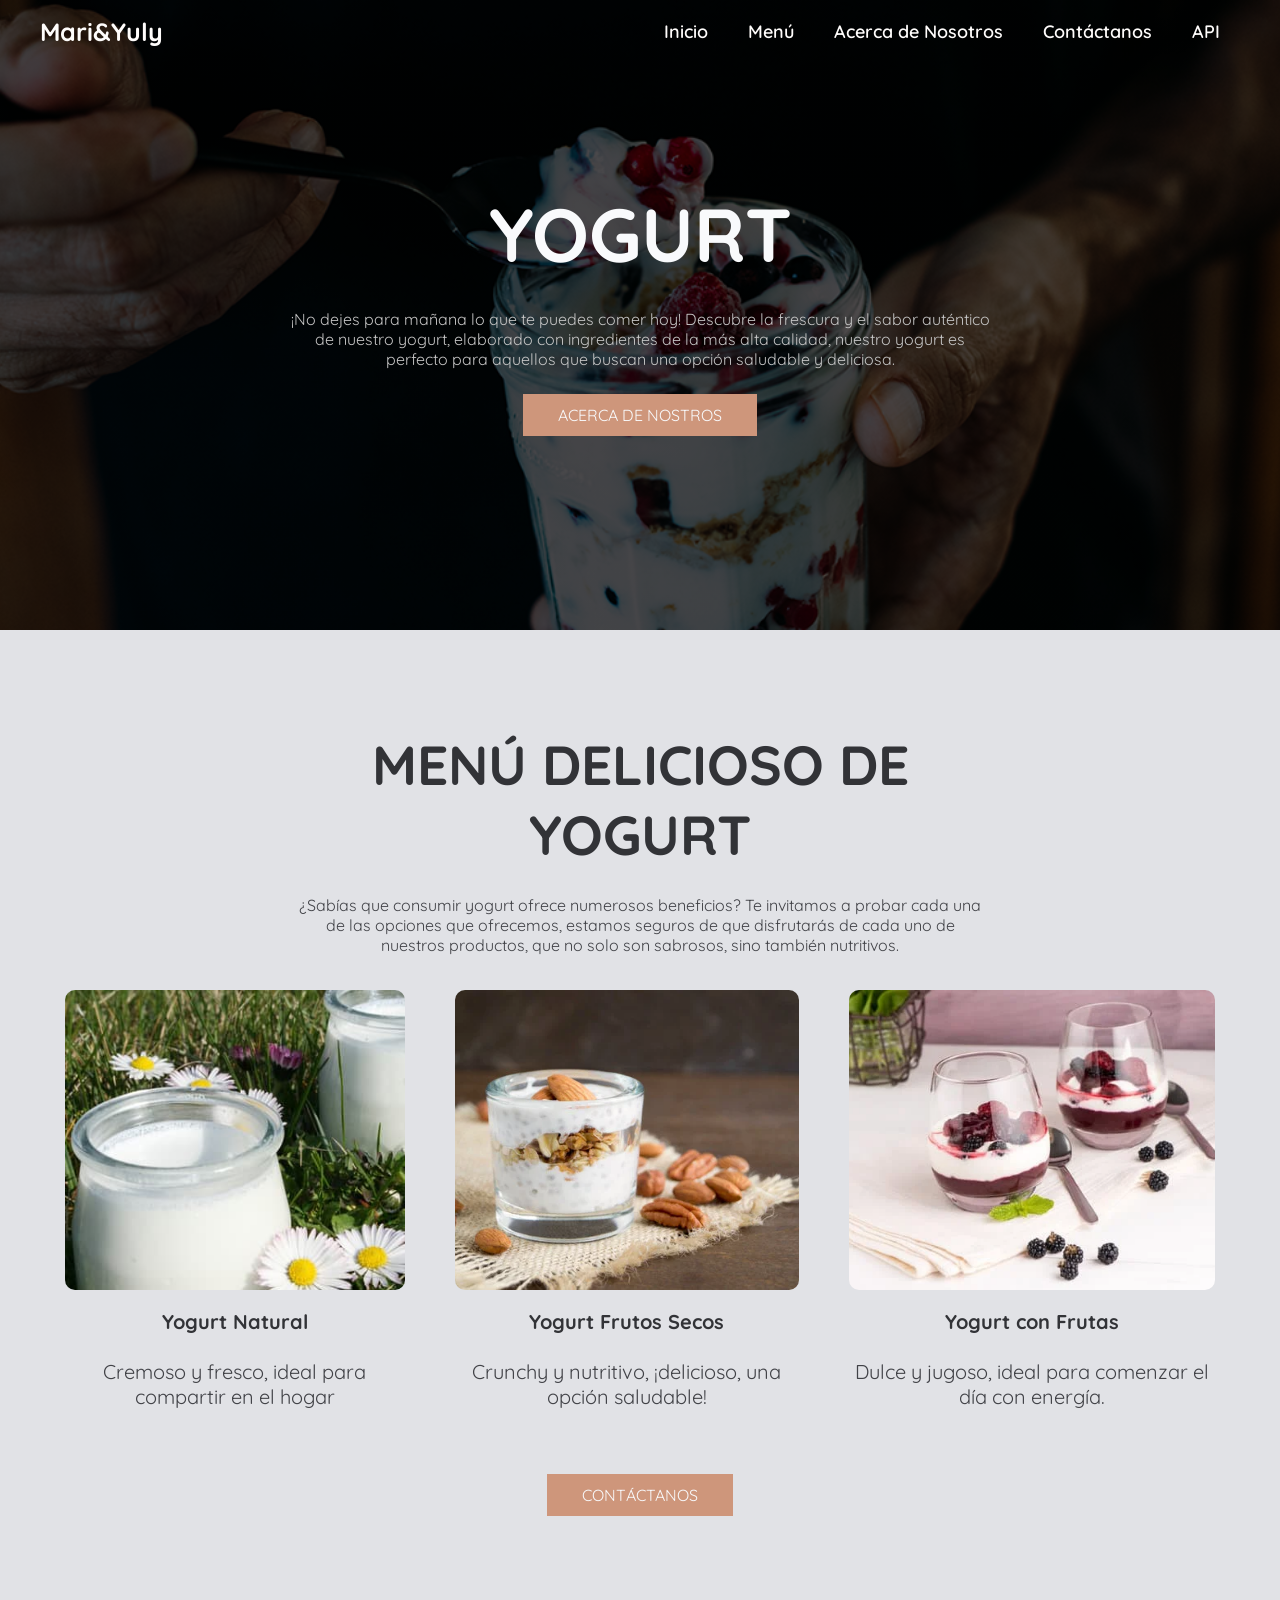
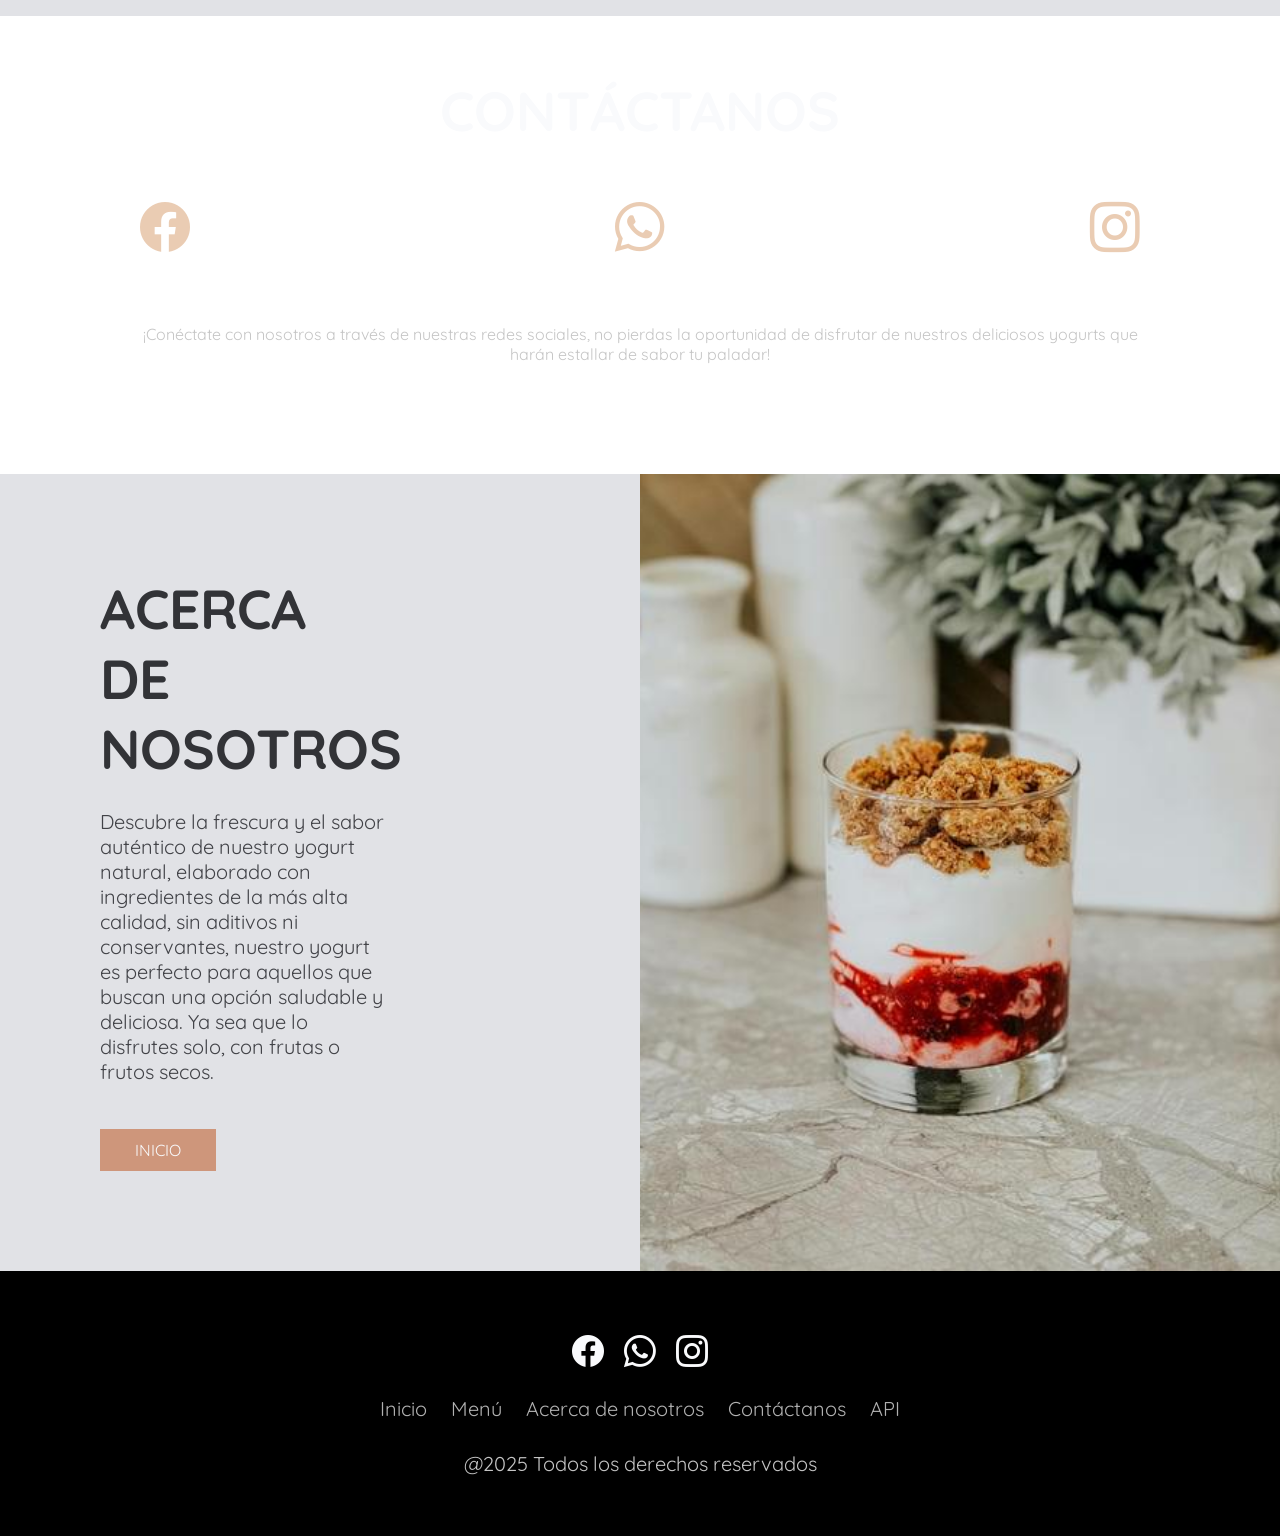
<file: index.html>
<!DOCTYPE html>
<html lang="en">
    <head>
        <meta charset="UTF-8">
        <meta name="viewport" content="width=device-width, initial-scale=1.0">
        <title>Mari&Yuly</title> <!--Titulo de la pagina web-->
        <link rel="stylesheet" href="https://cdn.jsdelivr.net/npm/bootstrap-icons@1.11.3/font/bootstrap-icons.min.css"> <!--link para inconos de redes sociales utilizados en la pagina-->
        <link rel="stylesheet" href="./style.css"> <!--Vinculacion con el css para personalizar la pagina web -->
        <link rel="preconnect" href="https://fonts.googleapis.com">
        <link rel="preconnect" href="https://fonts.gstatic.com" crossorigin>
        <link href="https://fonts.googleapis.com/css2?family=Quicksand:wght@300..700&display=swap" rel="stylesheet">
    </head>
    <body>

        <header class="header" id="inicio">
            <div class="menu container">
                <a href="#inicio" class="logo">Mari&Yuly</a>
                <input type="checkbox" id="menu" />
                <label for="menu">
                    <img src="./img_html/menu.png" class="menu-icono" alt=""> 
                </label> <!--Menu desplegable para pantalla pequeña (ejemplo: telefono)-->
                <nav class="navbar">
                    <ul> <!--Barra de navegacion-->
                        <li><a href="#inicio">Inicio</a></li>
                        <li><a href="#mn">Menú</a></li>
                        <li><a href="#acerca_de">Acerca de Nosotros</a></li>
                        <li><a href="#cnt">Contáctanos</a></li>
                        <li><a target="_blank" href="api.html">API</a></li>
                    </ul>
                </nav>
            </div> <!--Fin del menu container-->

            <div class="header-content container">
                 <h1>Yogurt</h1>
                 <p>
                    ¡No dejes para mañana lo que te puedes comer hoy! Descubre la frescura y el sabor auténtico de nuestro yogurt, 
                    elaborado con ingredientes de la más alta calidad, nuestro yogurt es perfecto para aquellos que buscan una opción 
                    saludable y deliciosa. 
                 </p>
                 <a href="#acerca_de" class="btn-1">Acerca de Nostros</a>
            </div> <!--Fin del header-content container-->
        </header>

        <section class="yogurt">
            <div class="yogurt-content container" id="mn">
                <h2>Menú Delicioso de Yogurt</h2>
                <p class="txt-p">
                    ¿Sabías que consumir yogurt ofrece numerosos beneficios? Te invitamos a probar cada una de las opciones que ofrecemos, estamos seguros de que disfrutarás de cada uno de nuestros productos, que no solo son sabrosos, sino también nutritivos.
                </p>
                <div class="yogurt-group">
                    <div class="yogurt-1">
                        <img src="./img_html/natural.jpg" alt="natural">
                        <h3>Yogurt Natural</h3>
                        <p>
                            Cremoso y fresco, ideal para compartir en el hogar
                        </p>
                    </div>
                    <div class="yogurt-1">
                        <img src="./img_html/frutos-secos.webp" alt="">
                        <h3>Yogurt Frutos Secos</h3>
                        <p>
                            Crunchy y nutritivo, ¡delicioso, una opción saludable!  
                        </p>
                    </div>
                    <div class="yogurt-1">
                        <img src="./img_html/frutas.webp" alt="">
                        <h3>Yogurt con Frutas</h3>
                        <p>
                            Dulce y jugoso, ideal para comenzar el día con energía.
                        </p>
                    </div>
                </div>
                <a href="#cnt" class="btn-1">Contáctanos</a>
            </div>
        </section> 

        <main class="contacto">
            <div class="contacto-content container" id="cnt">
                <h2>Contáctanos</h2>
                <div class="contacto-group">
                    <div class="contacto-1">
                        <a target="_blank" href="https://www.facebook.com/profile.php?id=61572354237402"> <i class="bi bi-facebook"></i> </a>
                    </div>
                    <div class="contacto-1">
                        <a target="_blank" href="https://api.whatsapp.com/send/?phone=584122983062&text&type=phone_number&app_absent=0&wame_ctl=1&fbclid=PAY2xjawH5-3lleHRuA2FlbQIxMAABpn6izdKkns5ax6ruWDtgendOZwMvYIzGOcjlDRGBGXftqFZLDE9lAGeEYw_aem_zh5Be_ZR3iVd8snGDqPaxg"> <i class="bi bi-whatsapp"></i></a>
                        
                    </div>
                    <div class="contacto-1">
                        <a target="_blank" href="https://www.instagram.com/mariyuly_?igsh=aGh1ajNlZGljbWlt"> <i class="bi bi-instagram"></i></a>
                        
                    </div>
                </div>
                <p>
                    ¡Conéctate con nosotros a través de nuestras redes sociales, no pierdas la oportunidad de disfrutar de nuestros deliciosos yogurts que harán estallar de sabor tu paladar! 
                </p>
            </div>
        </main>

        <section class="general">
            <div class="general-1" id="acerca_de">
                <h2>Acerca de Nosotros</h2>
                <p>Descubre la frescura y el sabor auténtico de nuestro yogurt natural, elaborado con ingredientes de la más alta calidad, sin aditivos ni conservantes, nuestro yogurt es perfecto para aquellos que buscan una opción saludable y deliciosa. Ya sea que lo disfrutes solo, con frutas o frutos secos. 
                </p>
                <a href="#inicio" class="btn-1">Inicio</a>
            </div>
            <div class="general-2"></div>
        </section>

        <footer class="footer">
            <ul class="social-icon">
                <li class="icon-elem">
                    <a target="_blank" href="https://www.facebook.com/profile.php?id=61572354237402"> <i class="bio bi-facebook"></i> </a>
                </li>
                <li class="icon-elem">
                    <a target="_blank" href="https://api.whatsapp.com/send/?phone=584122983062&text&type=phone_number&app_absent=0&wame_ctl=1&fbclid=PAY2xjawH5-3lleHRuA2FlbQIxMAABpn6izdKkns5ax6ruWDtgendOZwMvYIzGOcjlDRGBGXftqFZLDE9lAGeEYw_aem_zh5Be_ZR3iVd8snGDqPaxg"> <i class="bio bi-whatsapp"></i> </a>
                </li>
                <li class="icon-elem">
                    <a target="_blank" href="https://www.instagram.com/mariyuly_?igsh=aGh1ajNlZGljbWlt"> <i class="bio bi-instagram"></i> </a>
                </li>
            </ul>
           <ul class="footer-menu">
            <li class="footer-elem">
                <a href="#inicio" class="footer-icono">Inicio</a>
                <a href="#mn" class="footer-icono">Menú</a>
                <a href="#acerca_de" class="footer-icono">Acerca de nosotros</a>
                <a href="#cnt" class="footer-icono">Contáctanos</a>
                <a target="_blank" class="footer-icono" href="api.html">API</a>
            </li>
           </ul>
           <p class="text"> @2025 Todos los derechos reservados</p>
        </footer>
    </body>
    </html>
</file>
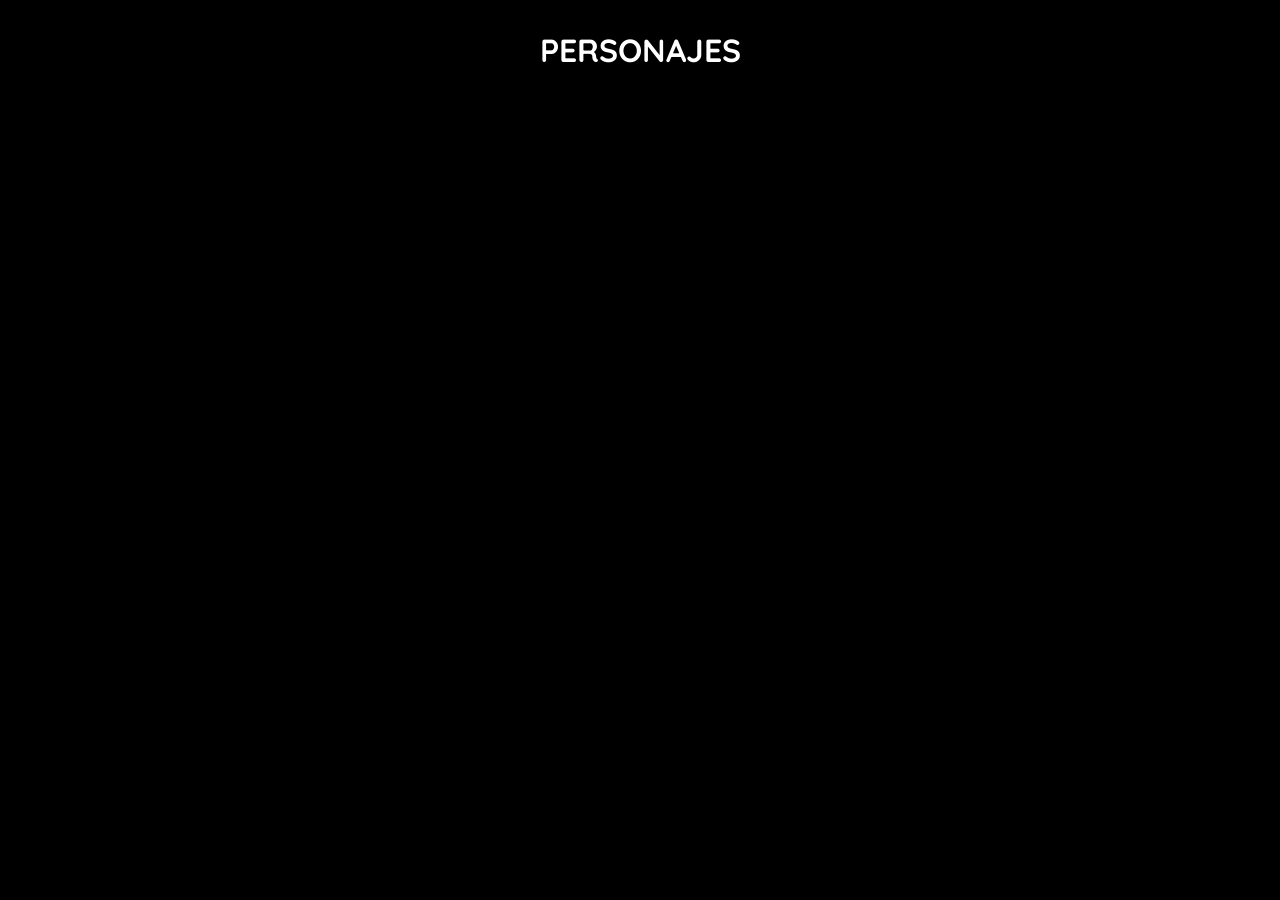
<file: api.html>
<!DOCTYPE html>
<html lang="en">
<head>
    <meta charset="UTF-8">
    <meta name="viewport" content="width=device-width, initial-scale=1.0">
    <link rel="stylesheet" href="api.css">
    <link href="https://fonts.googleapis.com/css2?family=Quicksand:wght@300..700&display=swap" rel="stylesheet">
    <title>API</title>
</head>
<body>
    <h1>PERSONAJES</h1>
    <main></main>
    <script src="./api.js"></script>
</body>
</html>
</file>
<file: style.css>
*{
    margin: 0;
    padding: 0;
    box-sizing: border-box;
    text-decoration: none;
    list-style: none;
    font-family: "Quicksand";
}

.container{
    max-width: 1200px;
    margin: 0 auto;
}

.header{
    background-image: linear-gradient(
        rgba(0,0,0,0.7),
        rgba(0,0,0,0.7)),
        url(./img_html/TOP19.png);
    background-position: center bottom;
    background-repeat: no-repeat;
    background-size: cover;
    min-height: 70vh;
    display: flex;
    align-items: center;
}

.menu{
    position: absolute;
    top: 0;
    left: 0;
    right: 0;
    display: flex;
    align-items: center;
    justify-content: space-between;
}

.logo{
    color: #FFFDFC;
    font-size: 25px;
    font-weight: 900;
}

.menu .navbar ul li{
    position: relative;
    float: left;
}

.menu .navbar ul li a{
    font-size: 18px;
    padding: 20px;
    color: #FFFDFC;
    display: block;
    font-weight: 600;
}

.menu .navbar ul li a:hover{
    color: #8c6e4a;
}

#menu {
    display: none;
}

.menu-icono{
    width: 25px;
}

.menu label{
    cursor: pointer;
    display: none;
}

.header-content {
    text-align: center;
}

.header-content h1{
    font-size: 75px;
    line-height: 80px;
    color: #F9FAFC;
    text-transform: uppercase;
    margin-bottom: 35px;
}

.header-content p{
    font-size: 16px;
    color: #c5c5c5;
    padding: 0 250px;
    margin-bottom: 25px;
}

.btn-1{
    display: inline-block;
    padding: 11px 35px;
    background-color: #CE967B;
    color: #F9FAFC;
    text-transform: uppercase;
}

.btn-1:hover{
    background-color: #c17e5d;
}

.yogurt{
    padding: 100px 0;
    background-color: #e1e2e6;
    position: relative;
}

.yogurt-content{
    text-align: center;
}

.yogurt-content h2{
    font-size: 55px;
    line-height: 70px;
    color: #323337;
    text-transform: uppercase;
    padding: 0 258px;
    margin-bottom: 15px;
}

.txt-p{
    font-size: 16px;
    color: #414247;
    padding: 0 258px;
    margin-bottom: 35px;
}

.yogurt-group{
    display: flex;
    justify-content: space-between;
    margin-bottom: 20px;

}

.yogurt-1 {
    padding:0 25px;
}

.yogurt-1 img{
    width: 100%;
    height: 300px;
    object-fit: cover;
    border-radius: 10px 10px 10px 10px;
    margin-bottom: 15px;
}


.yogurt-1 h3{
    color: #323337;
    font-size: 20px;
    margin-bottom: 15px;
}

.contacto{
    background-image: linear-gradient(
        rgba(0, 0, 0, 0.7),
        rgba(0,0,0,0.7)),
        url(img_html/REST77.png);
    background-position: center center;
    background-repeat: no-repeat;
    background-size: cover;
    background-attachment: fixed;
    padding:60px 0;
}

.contacto-content{
    text-align: center;
}

.contacto-content h2{
    font-size: 55px;
    line-height: 70px;
    color: #F9FAFC;
    text-transform: uppercase;
    margin-bottom: 50px;
}

.contacto-content p{
    font-size: 16px;
    color: #c5c5c5;
    margin-bottom: 50px;
    padding: 0 100px;
}

.contacto-group{
    display: flex;
    justify-content: space-between;
    margin-bottom: 50px;
}

.contacto-1{
    padding: 0 100px;
}

.bi{
    font-size: 50px;
    color: #eaccb3;
    margin-bottom: 15px;
    transition: 0.5s;
    display: inline-block;
}

.bi:hover{
    transform: translateY(-10px);
}

.general{
    display: flex;
}

.general-1{
    width: 50%;
    padding: 100px 250px 100px 100px;
    background-color: #e1e2e6;
}

.general-2{
    background-image: url(./img_html/img_4.jpg);
    background-position: center center;
    background-repeat: no-repeat;
    background-size: cover;
    width: 50%;
}

h2{
    font-size: 55px;
    line-height: 70px;
    color: #323337;
    text-transform: uppercase;
    margin-bottom: 20px;   
}

p{
    font-size: 20px;
    color: #414247;
    margin: 25px 0 45px 0px;
}

.footer{
    padding: 50px 0;
    background-color: #000000;
    display: flex;
    justify-content: center;
    align-items: center;
    flex-direction: column;
}

.social-icon{
    display: flex;
    justify-content: center;
    align-items: center;
    position: relative;
    margin: 10px 5px;
    flex-wrap: wrap;
}

.icon-elem{
    list-style: none;
}

.bio{
    color: #F9FAFC;
    font-size: 32px;
    display: inline-block;
    margin: 0 10px;
    transition: 0.5s;
}

.bio:hover{
    transform: translateY(-10px);
}

.footer-menu{
    display: flex;
    justify-content: center;
    position: relative;
    align-items: center;
    margin: 10px 0;
    flex-wrap: wrap;
}

.footer-elem{
    list-style: none;

}

.footer-icono{
    color: #ededed;
    font-size: 20px;
    display: inline-block;
    text-decoration: none;
    margin: 5px 10px;
    opacity: 0.75;
    transition: 0.5s;
}

.footer-icono:hover{
    color: #8c6e4a;
}

.text{
    color: #c5c5c5;
    text-align: center;
    margin-top: 15px;
    margin-bottom: 10px;
    font-size: 20px;
}

@media(max-width:991px){

    .menu{
        padding: 38px;
    }

    .menu label{
        display: initial;
    }

    .menu .navbar{
        position: absolute;
        top: 100%;
        left: 0;
        right: 0;
        background-color: #323337;
        display: none;
    }

    .menu .navbar ul li{
        width: 100%;
    }

    #menu:checked ~ .navbar{
        display: initial;
    }

    .header{
        min-height: 0vh;
    }

    .header-content{
        padding: 100px 30px;
    }

    .header-content p{ 
        padding: 0;
    }

    .yogurt{
        padding: 30px;
    }

    .yogurt-content h2{
        padding: 0;
    }

    .txt-p{
        padding: 0;
    }

    .yogurt-group{
        flex-direction: column;
        margin-bottom: 0;
    }

    .yogurt-img {
        display: none;
    }

    .contacto{
        padding: 30px;
    }

    .contacto-content p{
        padding: 0;
    }

    .contacto-group{
        flex-direction: column;
        margin-bottom: 0px;
    }

    .contacto-1{
        margin-bottom: 25px;
    }

    .general{
        flex-direction: column;

    }

    .general-1{
        width: 100%;
        padding: 30px;
        text-align: center;
    }

    .general-2{
        display: none;
    }
}

html{
    scroll-behavior: smooth;
}
</file>
<file: api.css>
* {
    margin: 5px;
    padding: 5px;
    box-sizing: border-box;
    background-color: #000;
    font-family: "Quicksand";
}

h1 {
    text-align: center;
    color: #ffffff;
}

main {
    display: grid;
    grid-template-columns: 1fr 1fr 1fr;
    gap: 40px;
}

.image-container {
    display: flex;
}

.image-container img{
    width: 100%;
}

article {
    padding: 10px;
    box-shadow: 0px 0px 5px #ffffff;
    color: #ffffff;
}
</file>
